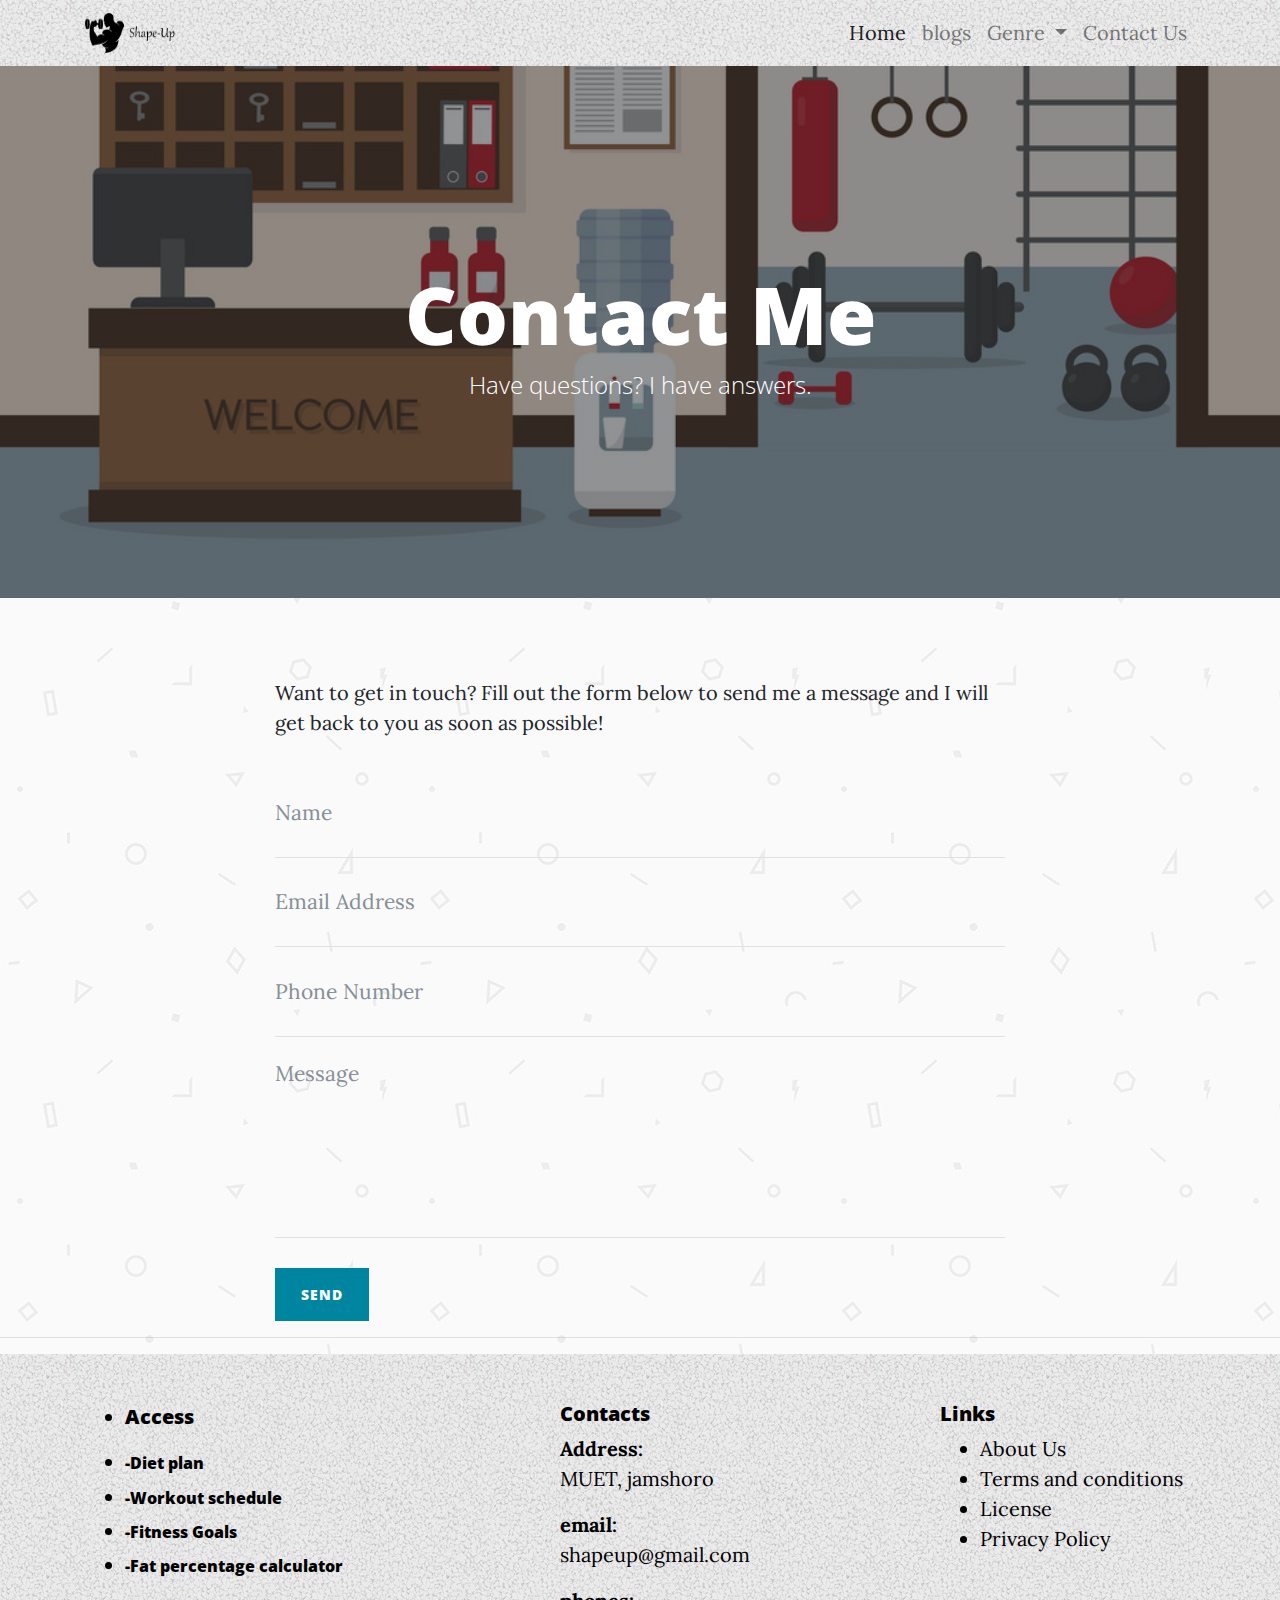
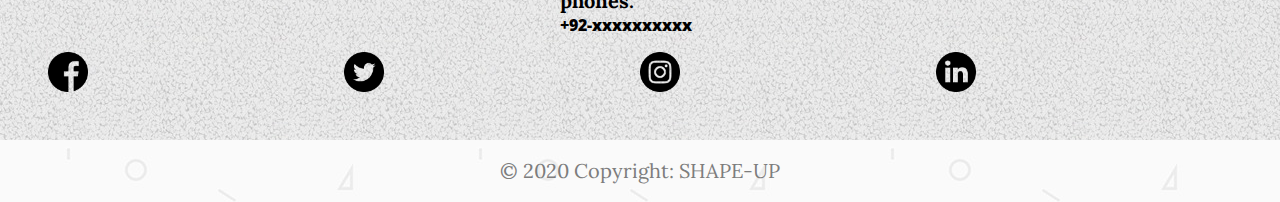
<file: contact.html>
<!DOCTYPE html>
<html lang="en">

<head>

    <meta charset="utf-8">
    <meta name="viewport" content="width=device-width, initial-scale=1, shrink-to-fit=no">
    <meta name="description" content="">
    <meta name="author" content="">

    <title>Clean Blog - Start Bootstrap Theme</title>

    <!-- Bootstrap core CSS -->
    <link href="vendor/bootstrap/css/bootstrap.min.css" rel="stylesheet">


    <link href="vendor/fontawesome-free/css/all.min.css" rel="stylesheet" type="text/css">
    <link href='https://fonts.googleapis.com/css?family=Lora:400,700,400italic,700italic' rel='stylesheet' type='text/css'>
    <link href='https://fonts.googleapis.com/css?family=Open+Sans:300italic,400italic,600italic,700italic,800italic,400,300,600,700,800' rel='stylesheet' type='text/css'>
    <script src="https://cdn.jsdelivr.net/npm/bootstrap@5.0.0-beta1/dist/js/bootstrap.bundle.min.js" integrity="sha384-ygbV9kiqUc6oa4msXn9868pTtWMgiQaeYH7/t7LECLbyPA2x65Kgf80OJFdroafW" crossorigin="anonymous"></script>

    <link href="css/clean-blog.min.css" rel="stylesheet">

</head>

<body style="background-image: url('img/back2.jpeg');">

    <!-- Navigation -->
    <nav class="navbar navbar-expand-lg navbar-light bg-lg" style="background-image: url('img/back.jpeg');">
        <div class="container">
            <a class="navbar-brand" href="#"><img src="img/finalize.png" style="width: 90px; height: 40px; "></a>
            <button class="navbar-toggler" type="button" data-bs-toggle="collapse" data-bs-target="#navbarNavDropdown" aria-controls="navbarNavDropdown" aria-expanded="false" aria-label="Toggle navigation">
        <span class="navbar-toggler-icon"></span>
      </button>
            <div class="collapse navbar-collapse" id="navbarNavDropdown">
                <ul class="navbar-nav ml-auto">
                    <li class="nav-item">
                        <a class="nav-link active" aria-current="page" href="index.html">Home</a>
                    </li>
                    <li class="nav-item">
                        <a class="nav-link" href="#blog">blogs</a>
                    </li>

                    <li class="nav-item dropdown">
                        <a class="nav-link dropdown-toggle" href="#" id="navbarDropdownMenuLink" role="button" data-bs-toggle="dropdown" aria-expanded="false">
              Genre
            </a>
                        <ul class="dropdown-menu" aria-labelledby="navbarDropdownMenuLink">
                            <li><a class="dropdown-item" href="weightgain.html">weight-gain</a></li>
                            <li><a class="dropdown-item" href="weightloss.html">weight-loss</a></li>
                        </ul>
                    </li>
                    <li class="nav-item">
                        <a class="nav-link" href="contact.html">Contact Us</a>
                    </li>
                </ul>
            </div>
        </div>
    </nav>

    <!-- Page Header -->
    <header class="masthead" style="background-image: url('img/new2.jpg')">
        <div class="overlay"></div>
        <div class="container">
            <div class="row">
                <div class="col-lg-8 col-md-10 mx-auto">
                    <div class="page-heading">
                        <h1>Contact Me</h1>
                        <span class="subheading">Have questions? I have answers.</span>
                    </div>
                </div>
            </div>
        </div>
    </header>

    <!-- Main Content -->
    <div class="container">
        <div class="row">
            <div class="col-lg-8 col-md-10 mx-auto">
                <p>Want to get in touch? Fill out the form below to send me a message and I will get back to you as soon as possible!</p>
                <!-- Contact Form - Enter your email address on line 19 of the mail/contact_me.php file to make this form work. -->
                <!-- WARNING: Some web hosts do not allow emails to be sent through forms to common mail hosts like Gmail or Yahoo. It's recommended that you use a private domain email address! -->
                <!-- To use the contact form, your site must be on a live web host with PHP! The form will not work locally! -->
                <form name="sentMessage" id="contactForm" novalidate>
                    <div class="control-group">
                        <div class="form-group floating-label-form-group controls">
                            <label>Name</label>
                            <input type="text" class="form-control" placeholder="Name" id="name" required data-validation-required-message="Please enter your name.">
                            <p class="help-block text-danger"></p>
                        </div>
                    </div>
                    <div class="control-group">
                        <div class="form-group floating-label-form-group controls">
                            <label>Email Address</label>
                            <input type="email" class="form-control" placeholder="Email Address" id="email" required data-validation-required-message="Please enter your email address.">
                            <p class="help-block text-danger"></p>
                        </div>
                    </div>
                    <div class="control-group">
                        <div class="form-group col-xs-12 floating-label-form-group controls">
                            <label>Phone Number</label>
                            <input type="tel" class="form-control" placeholder="Phone Number" id="phone" required data-validation-required-message="Please enter your phone number.">
                            <p class="help-block text-danger"></p>
                        </div>
                    </div>
                    <div class="control-group">
                        <div class="form-group floating-label-form-group controls">
                            <label>Message</label>
                            <textarea rows="5" class="form-control" placeholder="Message" id="message" required data-validation-required-message="Please enter a message."></textarea>
                            <p class="help-block text-danger"></p>
                        </div>
                    </div>
                    <br>
                    <div id="success"></div>
                    <button type="submit" class="btn btn-primary" id="sendMessageButton">Send</button>
                </form>
            </div>
        </div>
    </div>

    <hr>

    <!----------------------------------------------------- Footer ----------------------------------------------------------->

    <footer class="section footer-classic context-dark bg-image p-5" style="background-image: url('img/back.jpeg');">
        <div class="container">
            <div class="row row-30">
                <div class="col-md-4 col-xl-5">
                    <div class="pr-xl-4">
                        <ul style="color:black;">
                            <li>
                                <h5 style="padding-bottom: 10px;">Access</h5>
                            </li>
                            <li>
                                <h6>-Diet plan</h6>
                            </li>
                            <li>
                                <h6>-Workout schedule</h6>
                            </li>
                            <li>
                                <h6>-Fitness Goals</h6>
                            </li>
                            <li>
                                <h6>-Fat percentage calculator</h6>
                            </li>

                        </ul>

                    </div>
                </div>
                <div class="col-md-4">
                    <h5 style="color:black;">Contacts</h5>
                    <dl class="contact-list" style="color:black;">
                        <dt>Address:</dt>
                        <dd>MUET, jamshoro</dd>
                    </dl>
                    <dl class="contact-list" style="color:black;">
                        <dt>email:</dt>
                        <dd><a href="mailto:#" style="color:black;">shapeup@gmail.com</a></dd>
                    </dl>
                    <dl class="contact-list">
                        <dt style="color:black;">phones:</dt>
                        <dd>
                            <h6 style="color:black;">+92-xxxxxxxxxx</h6>
                        </dd>
                    </dl>
                </div>
                <div class="col-md-4 col-xl-3">
                    <h5 style="color:black;">Links</h5>
                    <ul class="nav-list" style="color:black;">
                        <li><a href="#" style="color:black;">About Us</a></li>
                        <li><a href="#" style="color:black;">Terms and conditions</a></li>
                        <li><a href="#" style="color:black;">License</a></li>
                        <li><a href="#" style="color:black;">Privacy Policy</a></li>

                    </ul>
                </div>
            </div>
        </div>
        <div class=" row no-gutters social-container ">
            <div class="col"><a class="social-inner" href="#"><span class="icon mdi mdi-facebook"></span><span style="color:black;"><img src="img/facebook (2).png" style="width: 40px; height: 40px;"></span></a></div>
            <div class="col"><a class="social-inner" href="#"><span class="icon mdi mdi-instagram"></span><span style="color:black;"><img src="img/twitter (1).png" style="width: 40px; height: 40px;"></span></a></div>
            <div class="col"><a class="social-inner" href="#"><span class="icon mdi mdi-twitter"></span><span style="color:black;"><img src="img/instagram (2).png" style="width: 40px; height: 40px;"></span></a></div>
            <div class="col"><a class="social-inner" href="#"><span class="icon mdi mdi-youtube-play"></span><span style="color:black;"><img src="img/linkedin.png" style="width: 40px; height: 40px;"></span></a></div>

        </div>
    </footer>

    <!-- Copyright -->
    <div class="text-center p-3" style="background-image: url('img/back2.jpeg'); color: rgb(125, 125, 125);" style="color: rgb(125, 125, 125);">
        © 2020 Copyright:
        <a class="text-lg" href="#" style="color: rgb(125, 125, 125);">SHAPE-UP</a>
    </div>
    <!-- Copyright -->

    <!----------------------------------------------- END ---------------------------------------------->

    <!-- Bootstrap core JavaScript -->
    <script src="vendor/jquery/jquery.min.js"></script>
    <script src="vendor/bootstrap/js/bootstrap.bundle.min.js"></script>

    <!-- Contact Form JavaScript -->
    <script src="js/jqBootstrapValidation.js"></script>
    <script src="js/contact_me.js"></script>

    <!--  scripts  -->
    <script src="js/clean-blog.min.js"></script>

</body>

</html>
</file>
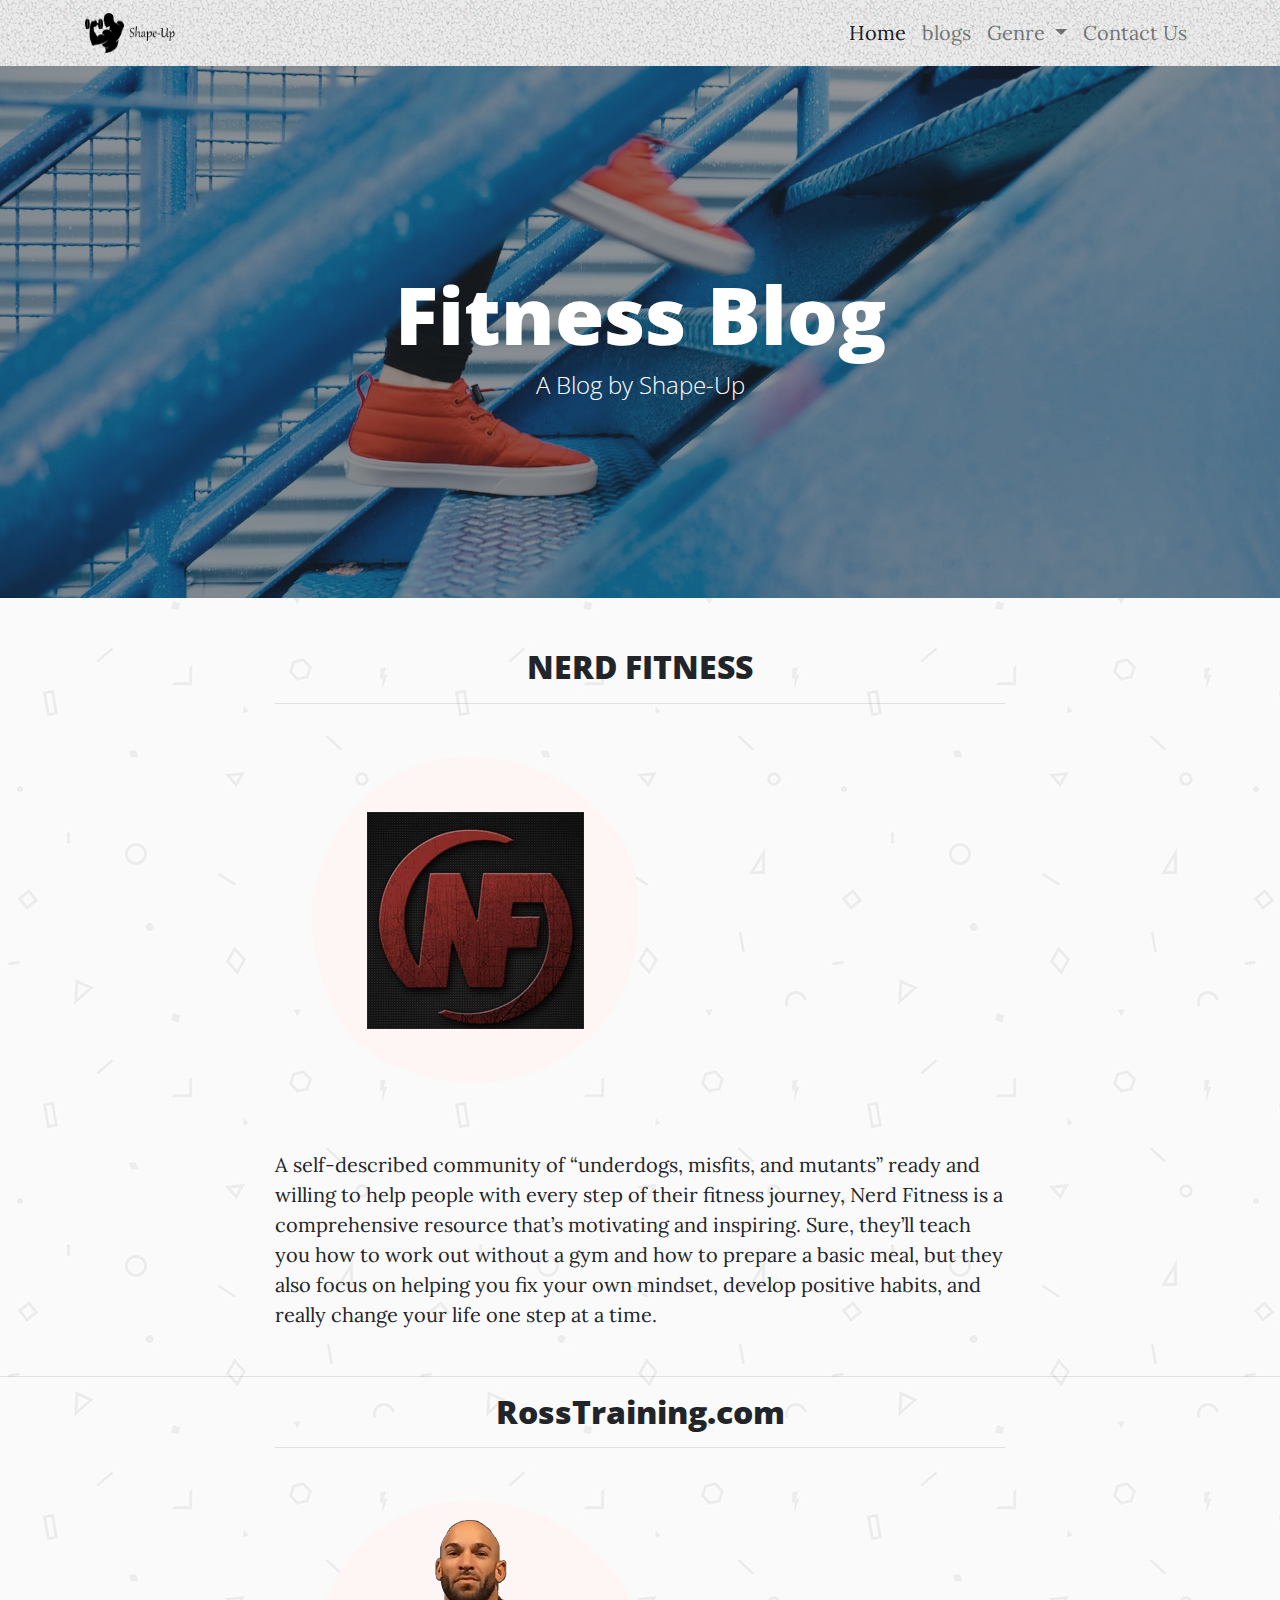
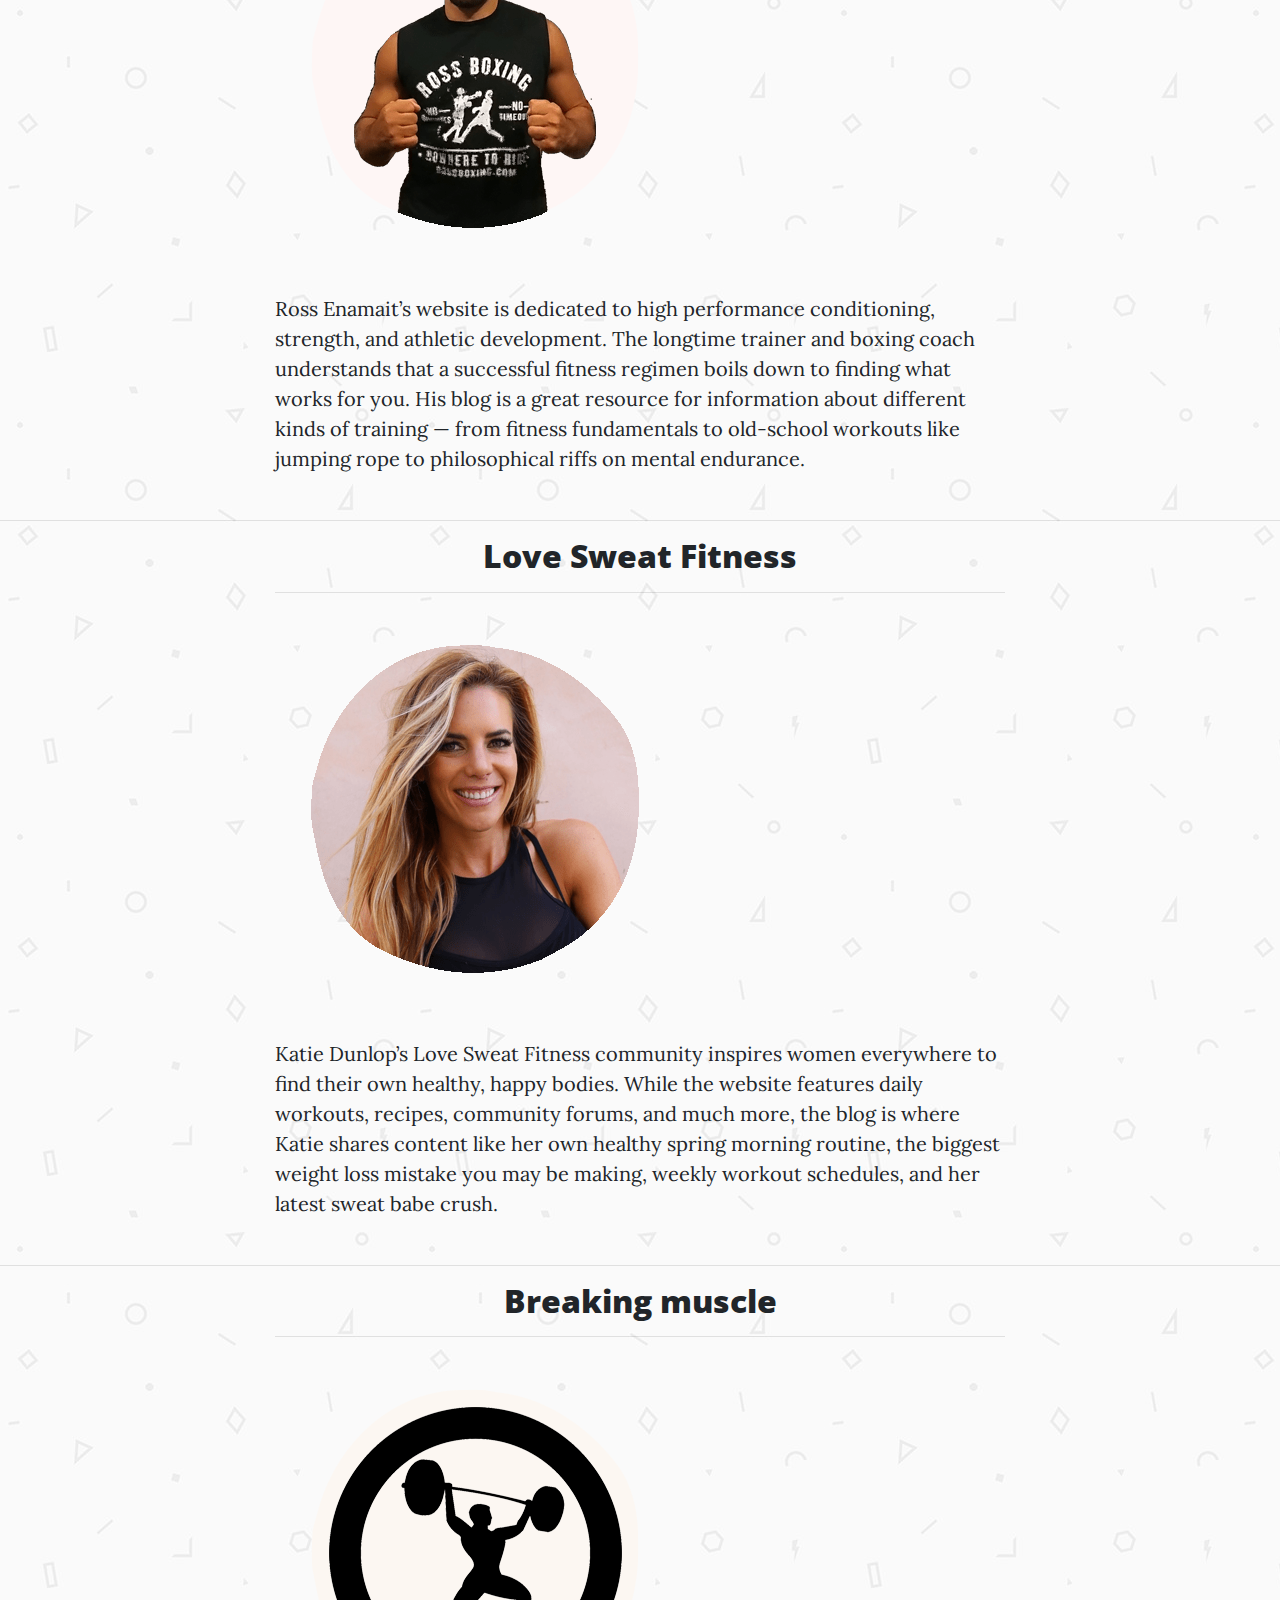
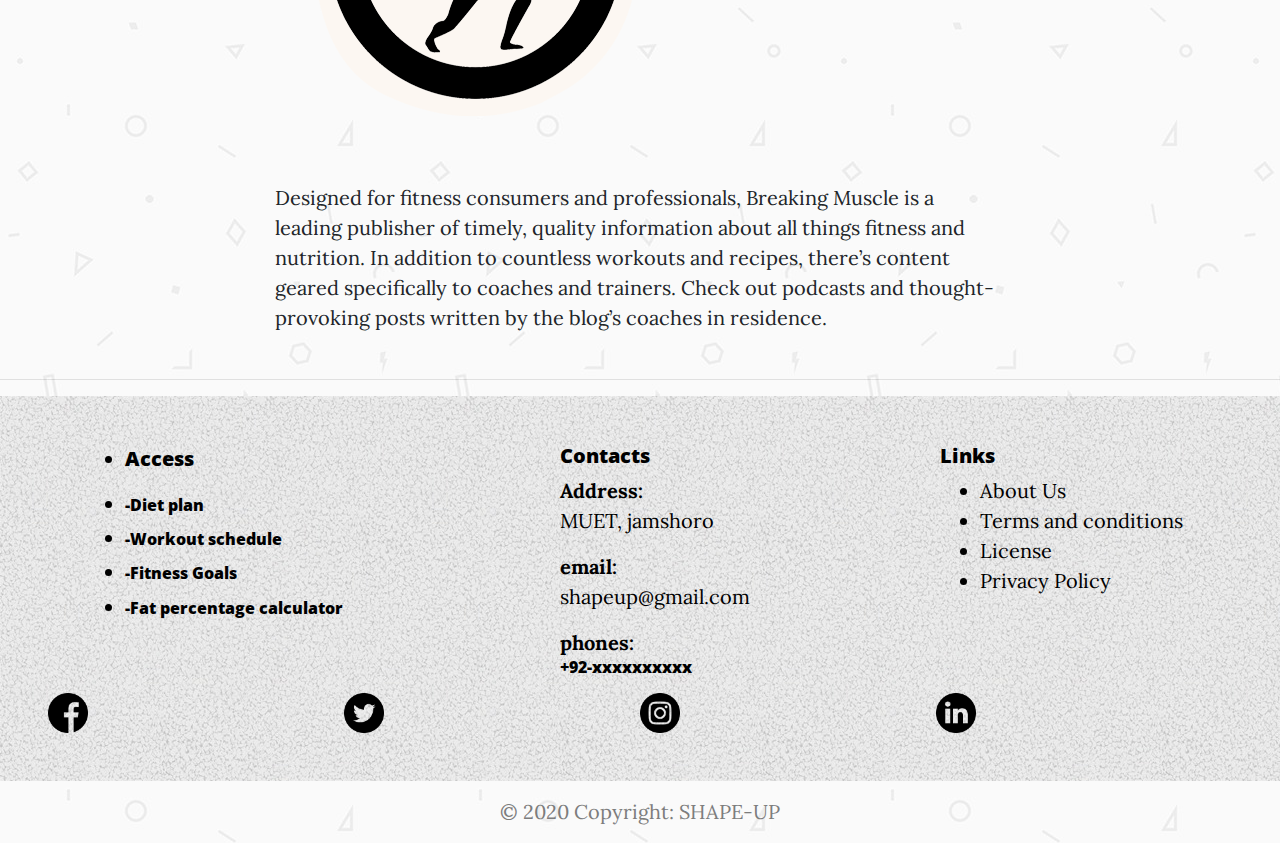
<file: nerd.html>
<!DOCTYPE html>
<html lang="en">

<head>

    <meta charset="utf-8">
    <meta name="viewport" content="width=device-width, initial-scale=1, shrink-to-fit=no">
    <meta name="description" content="">
    <meta name="author" content="">

    <title>SHAPE UP</title>

    <!-- Bootstrap core CSS -->
    <link href="vendor/bootstrap/css/bootstrap.min.css" rel="stylesheet">


    <link href="vendor/fontawesome-free/css/all.min.css" rel="stylesheet" type="text/css">
    <link href='https://fonts.googleapis.com/css?family=Lora:400,700,400italic,700italic' rel='stylesheet' type='text/css'>
    <link href='https://fonts.googleapis.com/css?family=Open+Sans:300italic,400italic,600italic,700italic,800italic,400,300,600,700,800' rel='stylesheet' type='text/css'>
    <script src="https://cdn.jsdelivr.net/npm/bootstrap@5.0.0-beta1/dist/js/bootstrap.bundle.min.js" integrity="sha384-ygbV9kiqUc6oa4msXn9868pTtWMgiQaeYH7/t7LECLbyPA2x65Kgf80OJFdroafW" crossorigin="anonymous"></script>

    <link href="css/clean-blog.min.css" rel="stylesheet">

</head>

<body style="background-image: url('img/back2.jpeg');">

    <!-- Navigation -->
    <nav class="navbar navbar-expand-lg navbar-light bg-lg" style="background-image: url('img/back.jpeg');">
        <div class="container">
            <a class="navbar-brand" href="#"><img src="img/finalize.png" style="width: 90px; height: 40px; "></a>
            <button class="navbar-toggler" type="button" data-bs-toggle="collapse" data-bs-target="#navbarNavDropdown" aria-controls="navbarNavDropdown" aria-expanded="false" aria-label="Toggle navigation">
        <span class="navbar-toggler-icon"></span>
      </button>
            <div class="collapse navbar-collapse" id="navbarNavDropdown">
                <ul class="navbar-nav ml-auto">
                    <li class="nav-item">
                        <a class="nav-link active" aria-current="page" href="index.html">Home</a>
                    </li>
                    <li class="nav-item">
                        <a class="nav-link" href="#blog">blogs</a>
                    </li>
                    <li class="nav-item dropdown">
                        <a class="nav-link dropdown-toggle" href="#" id="navbarDropdownMenuLink" role="button" data-bs-toggle="dropdown" aria-expanded="false">
              Genre
            </a>
                        <ul class="dropdown-menu" aria-labelledby="navbarDropdownMenuLink">
                            <li><a class="dropdown-item" href="weightgain.html">weight-gain</a></li>
                            <li><a class="dropdown-item" href="weightloss.html">weight-loss</a></li>
                        </ul>
                    </li>
                    <li class="nav-item">
                        <a class="nav-link" href="contact.html">Contact Us</a>
                    </li>
                </ul>
            </div>
        </div>
    </nav>

    <!-- Page Header -->
    <header class="masthead" style="background-image: url('img/cover.jpg')">
        <div class="overlay"></div>
        <div class="container">
            <div class="row">
                <div class="col-lg-8 col-md-10 mx-auto">
                    <div class="site-heading">
                        <h1>Fitness Blog</h1>
                        <span class="subheading">A Blog by Shape-Up</span>
                    </div>
                </div>
            </div>
        </div>
    </header>

    <!-- Main Content -->
    <div class="container">
        <div class="row">
            <div class="col-lg-8 col-md-10 mx-auto">
                <h2 style="text-align: center;">NERD FITNESS</h2>
                <hr>
                <img src="img/nerd.png">
                <p>A self-described community of “underdogs, misfits, and mutants” ready and willing to help people with every step of their fitness journey, Nerd Fitness is a comprehensive resource that’s motivating and inspiring. Sure, they’ll teach you
                    how to work out without a gym and how to prepare a basic meal, but they also focus on helping you fix your own mindset, develop positive habits, and really change your life one step at a time.</p>
            </div>
        </div>
    </div>

    <hr>

    <div class="container">
        <div class="row">
            <div class="col-lg-8 col-md-10 mx-auto">
                <h2 style="text-align: center;">RossTraining.com</h2>
                <hr>
                <img src="img/ross.png">
                <p>Ross Enamait’s website is dedicated to high performance conditioning, strength, and athletic development. The longtime trainer and boxing coach understands that a successful fitness regimen boils down to finding what works for you. His
                    blog is a great resource for information about different kinds of training — from fitness fundamentals to old-school workouts like jumping rope to philosophical riffs on mental endurance.

                </p>
            </div>
        </div>
    </div>

    <hr>

    <div class="container">
        <div class="row">
            <div class="col-lg-8 col-md-10 mx-auto">
                <h2 style="text-align: center;">Love Sweat Fitness</h2>
                <hr>
                <img src="img/sweat.png">
                <p>Katie Dunlop’s Love Sweat Fitness community inspires women everywhere to find their own healthy, happy bodies. While the website features daily workouts, recipes, community forums, and much more, the blog is where Katie shares content
                    like her own healthy spring morning routine, the biggest weight loss mistake you may be making, weekly workout schedules, and her latest sweat babe crush.

                </p>
            </div>
        </div>
    </div>

    <hr>


    <div class="container">
        <div class="row">
            <div class="col-lg-8 col-md-10 mx-auto">
                <h2 style="text-align: center;">Breaking muscle</h2>
                <hr>
                <img src="img/breaking.png">
                <p>Designed for fitness consumers and professionals, Breaking Muscle is a leading publisher of timely, quality information about all things fitness and nutrition. In addition to countless workouts and recipes, there’s content geared specifically
                    to coaches and trainers. Check out podcasts and thought-provoking posts written by the blog’s coaches in residence.



                </p>
            </div>
        </div>
    </div>

    <hr>

    <!----------------------------------------------------- Footer ----------------------------------------------------------->
    <footer class="section footer-classic context-dark bg-image p-5" style="background-image: url('img/back.jpeg');">
        <div class="container">
            <div class="row row-30">
                <div class="col-md-4 col-xl-5">
                    <div class="pr-xl-4">
                        <ul style="color:black;">
                            <li>
                                <h5 style="padding-bottom: 10px;">Access</h5>
                            </li>
                            <li>
                                <h6>-Diet plan</h6>
                            </li>
                            <li>
                                <h6>-Workout schedule</h6>
                            </li>
                            <li>
                                <h6>-Fitness Goals</h6>
                            </li>
                            <li>
                                <h6>-Fat percentage calculator</h6>
                            </li>

                        </ul>

                    </div>
                </div>
                <div class="col-md-4">
                    <h5 style="color:black;">Contacts</h5>
                    <dl class="contact-list" style="color:black;">
                        <dt>Address:</dt>
                        <dd>MUET, jamshoro</dd>
                    </dl>
                    <dl class="contact-list" style="color:black;">
                        <dt>email:</dt>
                        <dd><a href="mailto:#" style="color:black;">shapeup@gmail.com</a></dd>
                    </dl>
                    <dl class="contact-list">
                        <dt style="color:black;">phones:</dt>
                        <dd>
                            <h6 style="color:black;">+92-xxxxxxxxxx</h6>
                        </dd>
                    </dl>
                </div>
                <div class="col-md-4 col-xl-3">
                    <h5 style="color:black;">Links</h5>
                    <ul class="nav-list" style="color:black;">
                        <li><a href="#" style="color:black;">About Us</a></li>
                        <li><a href="#" style="color:black;">Terms and conditions</a></li>
                        <li><a href="#" style="color:black;">License</a></li>
                        <li><a href="#" style="color:black;">Privacy Policy</a></li>

                    </ul>
                </div>
            </div>
        </div>
        <div class=" row no-gutters social-container ">
            <div class="col"><a class="social-inner" href="#"><span class="icon mdi mdi-facebook"></span><span style="color:black;"><img src="img/facebook (2).png" style="width: 40px; height: 40px;"></span></a></div>
            <div class="col"><a class="social-inner" href="#"><span class="icon mdi mdi-instagram"></span><span style="color:black;"><img src="img/twitter (1).png" style="width: 40px; height: 40px;"></span></a></div>
            <div class="col"><a class="social-inner" href="#"><span class="icon mdi mdi-twitter"></span><span style="color:black;"><img src="img/instagram (2).png" style="width: 40px; height: 40px;"></span></a></div>
            <div class="col"><a class="social-inner" href="#"><span class="icon mdi mdi-youtube-play"></span><span style="color:black;"><img src="img/linkedin.png" style="width: 40px; height: 40px;"></span></a></div>

        </div>
    </footer>


    <!-- Copyright -->
    <div class="text-center p-3" style="background-image: url('img/back2.jpeg'); color: rgb(125, 125, 125);" style="color: rgb(125, 125, 125);">
        © 2020 Copyright:
        <a class="text-lg" href="#" style="color: rgb(125, 125, 125);">SHAPE-UP</a>
    </div>
    <!-- Copyright -->
    <!----------------------------------------------- END ---------------------------------------------->


    <!-- Bootstrap core JavaScript -->
    <script src="vendor/jquery/jquery.min.js"></script>
    <script src="vendor/bootstrap/js/bootstrap.bundle.min.js"></script>

    <!--  scripts -->
    <script src="js/clean-blog.min.js"></script>

</body>

</html>
</file>
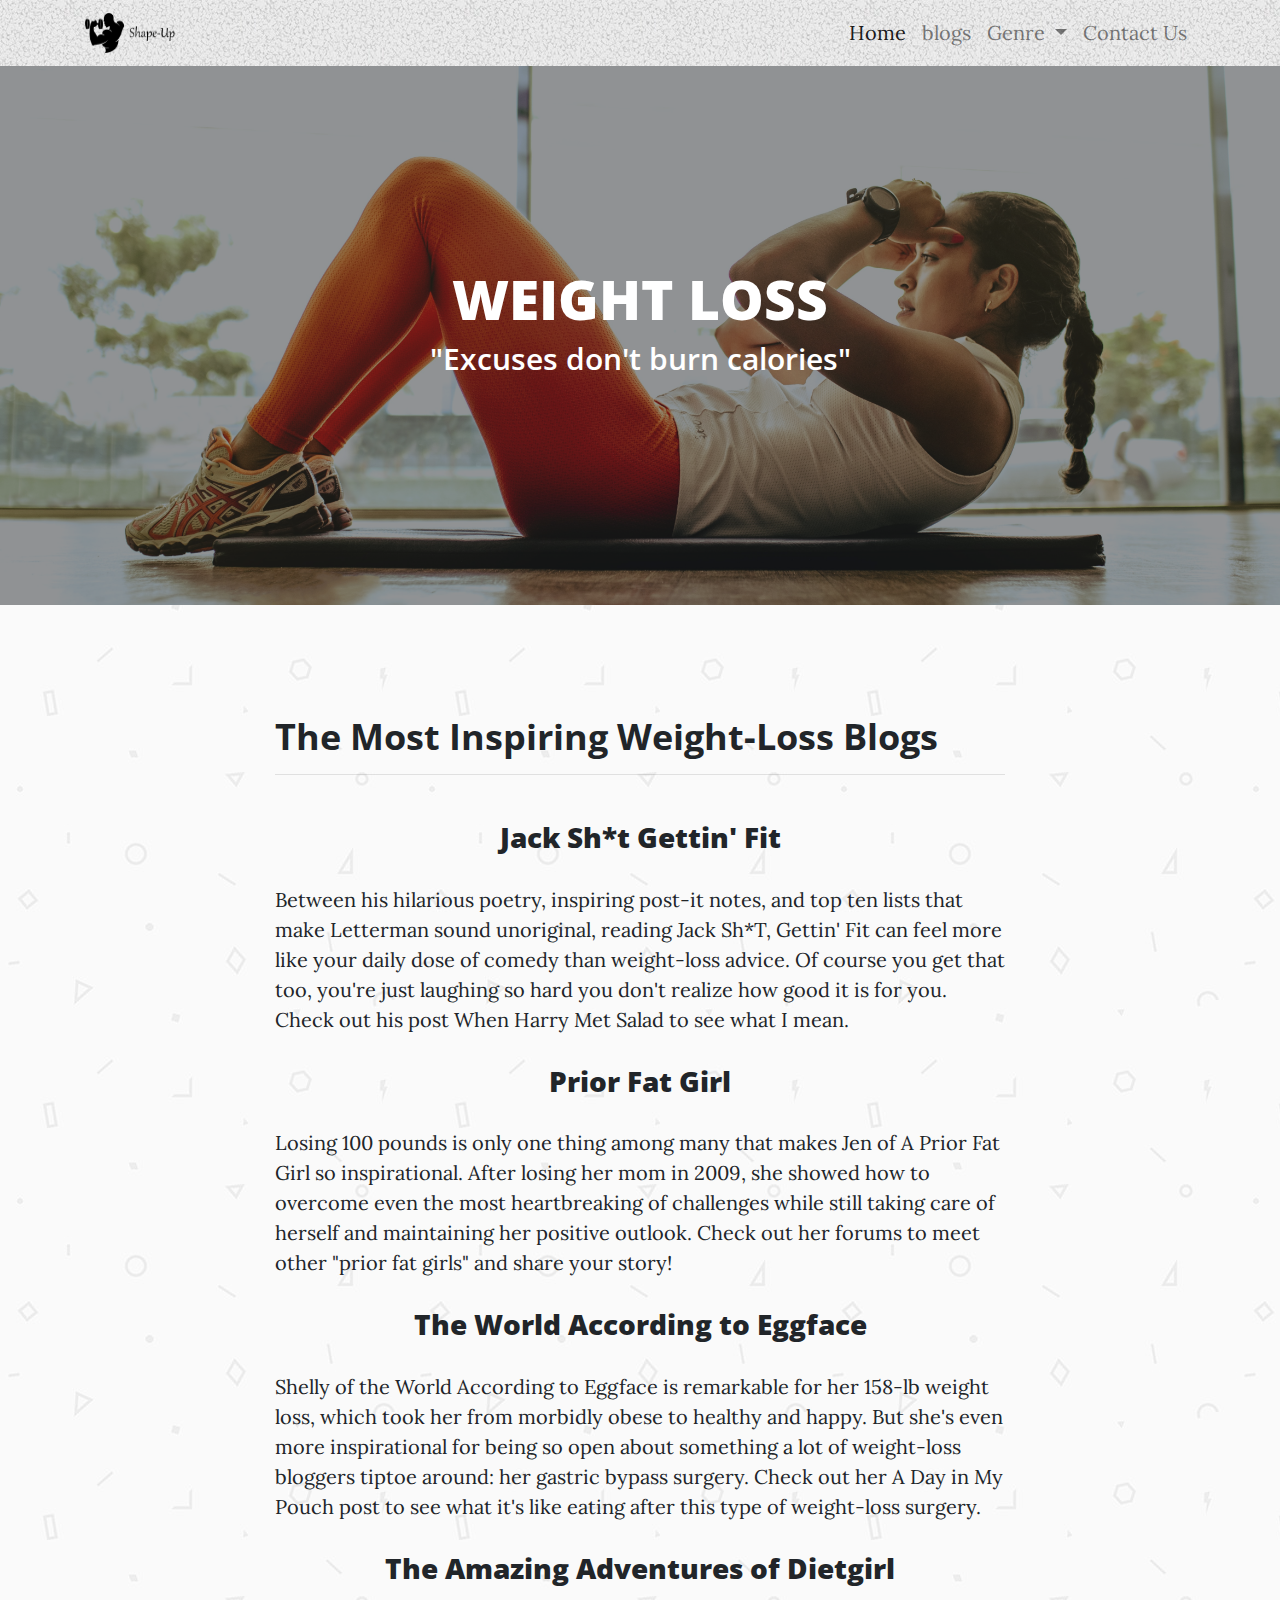
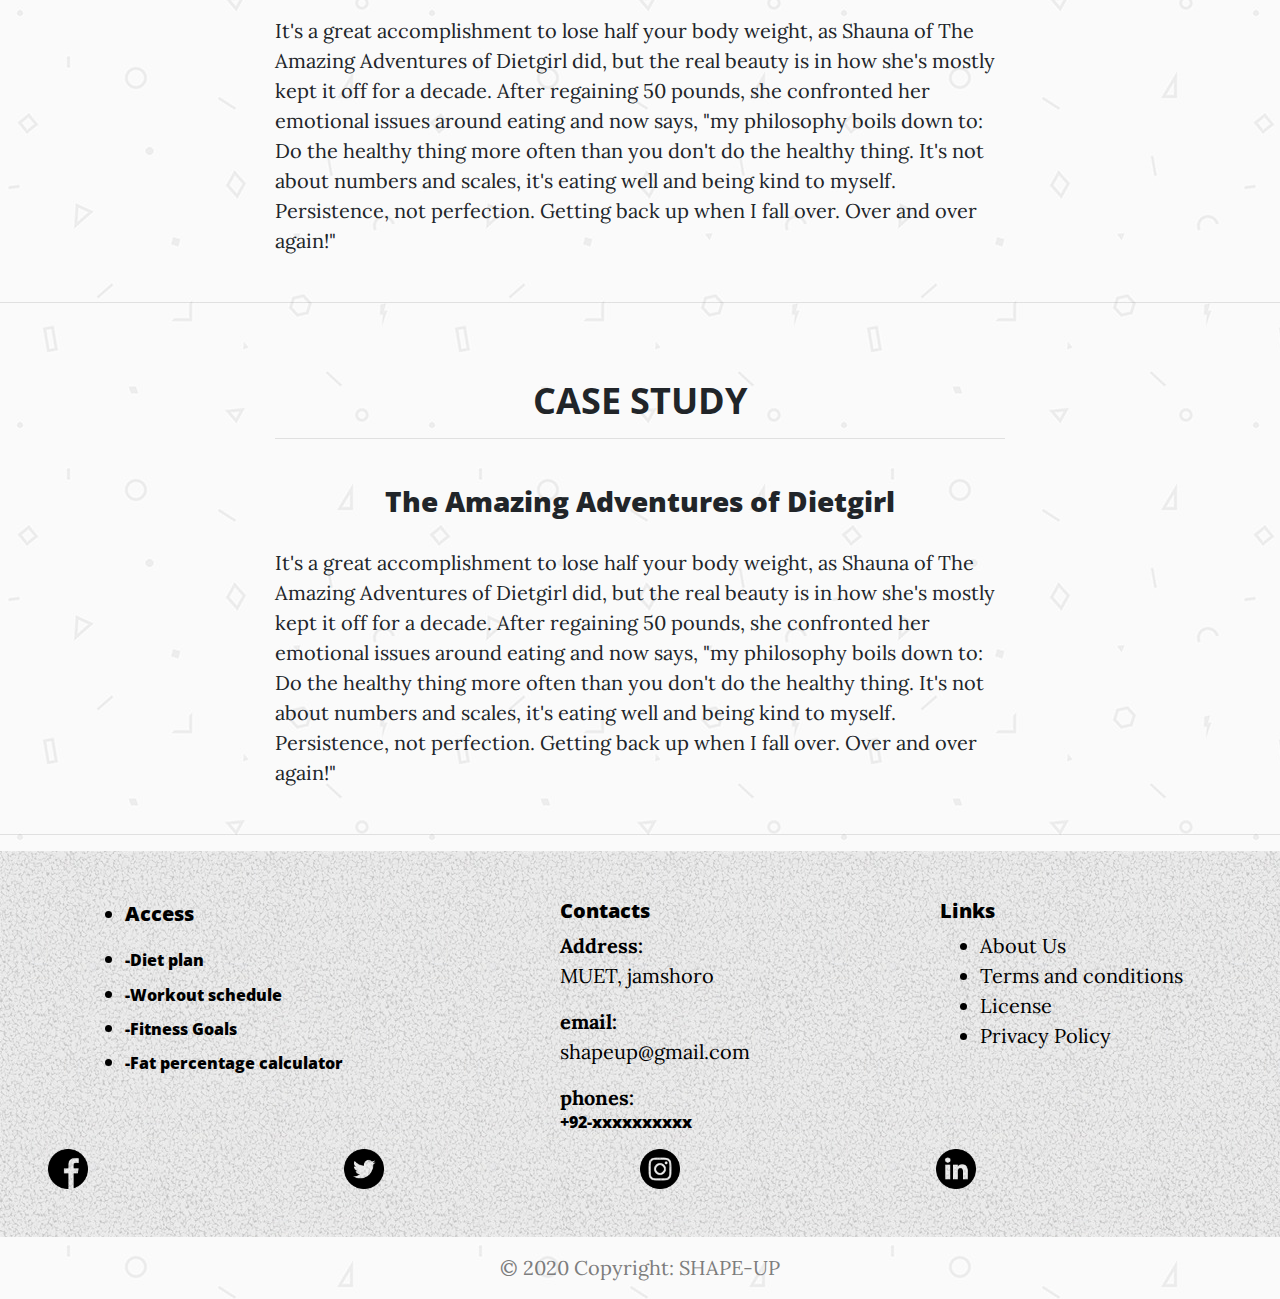
<file: weightloss.html>
<!DOCTYPE html>
<html lang="en">

<head>

    <meta charset="utf-8">
    <meta name="viewport" content="width=device-width, initial-scale=1, shrink-to-fit=no">
    <meta name="description" content="">
    <meta name="author" content="">

    <title>SHAPE UP</title>

    <!-- Bootstrap core CSS -->
    <link href="vendor/bootstrap/css/bootstrap.min.css" rel="stylesheet">


    <link href="vendor/fontawesome-free/css/all.min.css" rel="stylesheet" type="text/css">
    <link href='https://fonts.googleapis.com/css?family=Lora:400,700,400italic,700italic' rel='stylesheet' type='text/css'>
    <link href='https://fonts.googleapis.com/css?family=Open+Sans:300italic,400italic,600italic,700italic,800italic,400,300,600,700,800' rel='stylesheet' type='text/css'>
    <script src="https://cdn.jsdelivr.net/npm/bootstrap@5.0.0-beta1/dist/js/bootstrap.bundle.min.js" integrity="sha384-ygbV9kiqUc6oa4msXn9868pTtWMgiQaeYH7/t7LECLbyPA2x65Kgf80OJFdroafW" crossorigin="anonymous"></script>

    <link href="css/clean-blog.min.css" rel="stylesheet">

</head>

<body style="background-image: url('img/back2.jpeg');">

    <!-- Navigation -->
    <nav class="navbar navbar-expand-lg navbar-light bg-lg" style="background-image: url('img/back.jpeg');">
        <div class="container">
            <a class="navbar-brand" href="#"><img src="img/finalize.png" style="width: 90px; height: 40px; "></a>
            <button class="navbar-toggler" type="button" data-bs-toggle="collapse" data-bs-target="#navbarNavDropdown" aria-controls="navbarNavDropdown" aria-expanded="false" aria-label="Toggle navigation">
      <span class="navbar-toggler-icon"></span>
    </button>
            <div class="collapse navbar-collapse" id="navbarNavDropdown">
                <ul class="navbar-nav ml-auto">
                    <li class="nav-item">
                        <a class="nav-link active" aria-current="page" href="index.html">Home</a>
                    </li>
                    <li class="nav-item">
                        <a class="nav-link" href="#">blogs</a>
                    </li>
                    <li class="nav-item dropdown">
                        <a class="nav-link dropdown-toggle" href="#" id="navbarDropdownMenuLink" role="button" data-bs-toggle="dropdown" aria-expanded="false">
            Genre
          </a>
                        <ul class="dropdown-menu" aria-labelledby="navbarDropdownMenuLink">
                            <li><a class="dropdown-item" href="weightgain.html">weight-gain</a></li>
                            <li><a class="dropdown-item" href="weightloss.html">weight-loss</a></li>
                        </ul>
                    </li>
                    <li class="nav-item">
                        <a class="nav-link" href="contact.html">Contact Us</a>
                    </li>
                </ul>
            </div>
        </div>
    </nav>

    <!-- Page Header -->
    <header class="masthead" style="background-image: url('img/weightloss.jpg')">
        <div class="overlay"></div>
        <div class="container">
            <div class="row">
                <div class="col-lg-8 col-md-10 mx-auto">
                    <div class="post-heading" style="text-align: center;">
                        <h1>WEIGHT LOSS</h1>
                        <h2 class="subheading">"Excuses don't burn calories"</h2>
                    </div>
                </div>
            </div>
        </div>
    </header>

    <!-- Post Content -->
    <article>
        <div class="container">
            <div class="row">
                <div class="col-lg-8 col-md-10 mx-auto">
                    <h2 class="section-heading">The Most Inspiring Weight-Loss Blogs</h2>
                    <hr>
                    </br>
                    <h3 style="text-align: center;">Jack Sh*t Gettin' Fit</h3>
                    <p>Between his hilarious poetry, inspiring post-it notes, and top ten lists that make Letterman sound unoriginal, reading Jack Sh*T, Gettin' Fit can feel more like your daily dose of comedy than weight-loss advice. Of course you get that
                        too, you're just laughing so hard you don't realize how good it is for you. Check out his post When Harry Met Salad to see what I mean.</p>

                    <h3 style="text-align: center;">Prior Fat Girl</h3>
                    <p>Losing 100 pounds is only one thing among many that makes Jen of A Prior Fat Girl so inspirational. After losing her mom in 2009, she showed how to overcome even the most heartbreaking of challenges while still taking care of herself
                        and maintaining her positive outlook. Check out her forums to meet other "prior fat girls" and share your story!</p>

                    <h3 style="text-align: center;">The World According to Eggface</h3>
                    <p>Shelly of the World According to Eggface is remarkable for her 158-lb weight loss, which took her from morbidly obese to healthy and happy. But she's even more inspirational for being so open about something a lot of weight-loss bloggers
                        tiptoe around: her gastric bypass surgery. Check out her A Day in My Pouch post to see what it's like eating after this type of weight-loss surgery.</p>

                    <h3 style="text-align: center;">The Amazing Adventures of Dietgirl</h3>
                    <p>It's a great accomplishment to lose half your body weight, as Shauna of The Amazing Adventures of Dietgirl did, but the real beauty is in how she's mostly kept it off for a decade. After regaining 50 pounds, she confronted her emotional
                        issues around eating and now says, "my philosophy boils down to: Do the healthy thing more often than you don't do the healthy thing. It's not about numbers and scales, it's eating well and being kind to myself. Persistence, not
                        perfection. Getting back up when I fall over. Over and over again!"</p>
                </div>
            </div>
        </div>
    </article>

    <hr>


    <!-- Post Content -->
    <article>
        <div class="container">
            <div class="row">
                <div class="col-lg-8 col-md-10 mx-auto">
                    <h2 class="section-heading ">
                        <center>CASE STUDY</center>
                    </h2>
                    <hr>
                    </br>

                    <h3 style="text-align: center;">The Amazing Adventures of Dietgirl</h3>
                    <p>It's a great accomplishment to lose half your body weight, as Shauna of The Amazing Adventures of Dietgirl did, but the real beauty is in how she's mostly kept it off for a decade. After regaining 50 pounds, she confronted her emotional
                        issues around eating and now says, "my philosophy boils down to: Do the healthy thing more often than you don't do the healthy thing. It's not about numbers and scales, it's eating well and being kind to myself. Persistence, not
                        perfection. Getting back up when I fall over. Over and over again!"</p>
                </div>
            </div>
        </div>
    </article>

    <hr>

    <!----------------------------------------------------- Footer ----------------------------------------------------------->

    <footer class="section footer-classic context-dark bg-image p-5" style="background-image: url('img/back.jpeg');">
        <div class="container">
            <div class="row row-30">
                <div class="col-md-4 col-xl-5">
                    <div class="pr-xl-4">
                        <ul style="color:black;">
                            <li>
                                <h5 style="padding-bottom: 10px;">Access</h5>
                            </li>
                            <li>
                                <h6>-Diet plan</h6>
                            </li>
                            <li>
                                <h6>-Workout schedule</h6>
                            </li>
                            <li>
                                <h6>-Fitness Goals</h6>
                            </li>
                            <li>
                                <h6>-Fat percentage calculator</h6>
                            </li>

                        </ul>

                    </div>
                </div>
                <div class="col-md-4">
                    <h5 style="color:black;">Contacts</h5>
                    <dl class="contact-list" style="color:black;">
                        <dt>Address:</dt>
                        <dd>MUET, jamshoro</dd>
                    </dl>
                    <dl class="contact-list" style="color:black;">
                        <dt>email:</dt>
                        <dd><a href="mailto:#" style="color:black;">shapeup@gmail.com</a></dd>
                    </dl>
                    <dl class="contact-list">
                        <dt style="color:black;">phones:</dt>
                        <dd>
                            <h6 style="color:black;">+92-xxxxxxxxxx</h6>
                        </dd>
                    </dl>
                </div>
                <div class="col-md-4 col-xl-3">
                    <h5 style="color:black;">Links</h5>
                    <ul class="nav-list" style="color:black;">
                        <li><a href="#" style="color:black;">About Us</a></li>
                        <li><a href="#" style="color:black;">Terms and conditions</a></li>
                        <li><a href="#" style="color:black;">License</a></li>
                        <li><a href="#" style="color:black;">Privacy Policy</a></li>

                    </ul>
                </div>
            </div>
        </div>
        <div class=" row no-gutters social-container ">
            <div class="col"><a class="social-inner" href="#"><span class="icon mdi mdi-facebook"></span><span style="color:black;"><img src="img/facebook (2).png" style="width: 40px; height: 40px;"></span></a></div>
            <div class="col"><a class="social-inner" href="#"><span class="icon mdi mdi-instagram"></span><span style="color:black;"><img src="img/twitter (1).png" style="width: 40px; height: 40px;"></span></a></div>
            <div class="col"><a class="social-inner" href="#"><span class="icon mdi mdi-twitter"></span><span style="color:black;"><img src="img/instagram (2).png" style="width: 40px; height: 40px;"></span></a></div>
            <div class="col"><a class="social-inner" href="#"><span class="icon mdi mdi-youtube-play"></span><span style="color:black;"><img src="img/linkedin.png" style="width: 40px; height: 40px;"></span></a></div>

        </div>
    </footer>

    <!-- Copyright -->
    <div class="text-center p-3" style="background-image: url('img/back2.jpeg'); color: rgb(125, 125, 125);" style="color: rgb(125, 125, 125);">
        © 2020 Copyright:
        <a class="text-lg" href="#" style="color: rgb(125, 125, 125);">SHAPE-UP</a>
    </div>
    <!-- Copyright -->

    <!----------------------------------------------- END ---------------------------------------------->


    <!-- Bootstrap core JavaScript -->
    <script src="vendor/jquery/jquery.min.js"></script>
    <script src="vendor/bootstrap/js/bootstrap.bundle.min.js"></script>

    <!--  scripts  -->
    <script src="js/clean-blog.min.js"></script>

</body>

</html>
</file>
<file: css/clean-blog.min.css>
/*!
 * Start Bootstrap - Clean Blog v5.0.10 (https://startbootstrap.com/theme/clean-blog)
 * Copyright 2013-2020 Start Bootstrap
 * Licensed under MIT (https://github.com/StartBootstrap/startbootstrap-clean-blog/blob/master/LICENSE)
 */body{font-size:20px;color:#212529;font-family:Lora,'Times New Roman',serif}p{line-height:1.5;margin:30px 0}p a{text-decoration:underline}h1,h2,h3,h4,h5,h6{font-weight:800;font-family:'Open Sans','Helvetica Neue',Helvetica,Arial,sans-serif}a{color:#212529;transition:all .2s}a:focus,a:hover{color:#0085a1}blockquote{font-style:italic;color:#868e96}.section-heading{font-size:36px;font-weight:700;margin-top:60px}.caption{font-size:14px;font-style:italic;display:block;margin:0;padding:10px;text-align:center;border-bottom-right-radius:5px;border-bottom-left-radius:5px}::-moz-selection{color:#fff;background:#0085a1;text-shadow:none}::selection{color:#fff;background:#0085a1;text-shadow:none}img::-moz-selection{color:#fff;background:0 0}img::selection{color:#fff;background:0 0}img::-moz-selection{color:#fff;background:0 0}#mainNav{position:absolute;border-bottom:1px solid #e9ecef;background-color:#fff;font-family:'Open Sans','Helvetica Neue',Helvetica,Arial,sans-serif}#mainNav .navbar-brand{font-weight:800;color:#343a40}#mainNav .navbar-toggler{font-size:12px;font-weight:800;padding:13px;text-transform:uppercase;color:#343a40}#mainNav .navbar-nav>li.nav-item>a{font-size:12px;font-weight:800;letter-spacing:1px;text-transform:uppercase}@media only screen and (min-width:992px){#mainNav{border-bottom:1px solid transparent;background:0 0}#mainNav .navbar-brand{padding:10px 20px;color:#fff}#mainNav .navbar-brand:focus,#mainNav .navbar-brand:hover{color:rgba(255,255,255,.8)}#mainNav .navbar-nav>li.nav-item>a{padding:10px 20px;color:#fff}#mainNav .navbar-nav>li.nav-item>a:focus,#mainNav .navbar-nav>li.nav-item>a:hover{color:rgba(255,255,255,.8)}}@media only screen and (min-width:992px){#mainNav{transition:background-color .2s;transform:translate3d(0,0,0);-webkit-backface-visibility:hidden;backface-visibility:hidden}#mainNav.is-fixed{position:fixed;top:-67px;transition:transform .2s;border-bottom:1px solid #fff;background-color:rgba(255,255,255,.9)}#mainNav.is-fixed .navbar-brand{color:#212529}#mainNav.is-fixed .navbar-brand:focus,#mainNav.is-fixed .navbar-brand:hover{color:#0085a1}#mainNav.is-fixed .navbar-nav>li.nav-item>a{color:#212529}#mainNav.is-fixed .navbar-nav>li.nav-item>a:focus,#mainNav.is-fixed .navbar-nav>li.nav-item>a:hover{color:#0085a1}#mainNav.is-visible{transform:translate3d(0,100%,0)}}header.masthead{margin-bottom:50px;background:no-repeat center center;background-color:#868e96;background-attachment:scroll;position:relative;background-size:cover}header.masthead .overlay{position:absolute;top:0;left:0;height:100%;width:100%;background-color:#212529;opacity:.5}header.masthead .page-heading,header.masthead .post-heading,header.masthead .site-heading{padding:200px 0 150px;color:#fff}@media only screen and (min-width:768px){header.masthead .page-heading,header.masthead .post-heading,header.masthead .site-heading{padding:200px 0}}header.masthead .page-heading,header.masthead .site-heading{text-align:center}header.masthead .page-heading h1,header.masthead .site-heading h1{font-size:50px;margin-top:0}header.masthead .page-heading .subheading,header.masthead .site-heading .subheading{font-size:24px;font-weight:300;line-height:1.1;display:block;margin:10px 0 0;font-family:'Open Sans','Helvetica Neue',Helvetica,Arial,sans-serif}@media only screen and (min-width:768px){header.masthead .page-heading h1,header.masthead .site-heading h1{font-size:80px}}header.masthead .post-heading h1{font-size:35px}header.masthead .post-heading .meta,header.masthead .post-heading .subheading{line-height:1.1;display:block}header.masthead .post-heading .subheading{font-size:24px;font-weight:600;margin:10px 0 30px;font-family:'Open Sans','Helvetica Neue',Helvetica,Arial,sans-serif}header.masthead .post-heading .meta{font-size:20px;font-weight:300;font-style:italic;font-family:Lora,'Times New Roman',serif}header.masthead .post-heading .meta a{color:#fff}@media only screen and (min-width:768px){header.masthead .post-heading h1{font-size:55px}header.masthead .post-heading .subheading{font-size:30px}}.post-preview>a{color:#212529}.post-preview>a:focus,.post-preview>a:hover{text-decoration:none;color:#0085a1}.post-preview>a>.post-title{font-size:30px;margin-top:30px;margin-bottom:10px}.post-preview>a>.post-subtitle{font-weight:300;margin:0 0 10px}.post-preview>.post-meta{font-size:18px;font-style:italic;margin-top:0;color:#868e96}.post-preview>.post-meta>a{text-decoration:none;color:#212529}.post-preview>.post-meta>a:focus,.post-preview>.post-meta>a:hover{text-decoration:underline;color:#0085a1}@media only screen and (min-width:768px){.post-preview>a>.post-title{font-size:36px}}.floating-label-form-group{font-size:14px;position:relative;margin-bottom:0;padding-bottom:.5em;border-bottom:1px solid #dee2e6}.floating-label-form-group input,.floating-label-form-group textarea{font-size:1.5em;position:relative;z-index:1;padding:0;resize:none;border:none;border-radius:0;background:0 0;box-shadow:none!important;font-family:Lora,'Times New Roman',serif}.floating-label-form-group input::-webkit-input-placeholder,.floating-label-form-group textarea::-webkit-input-placeholder{color:#868e96;font-family:Lora,'Times New Roman',serif}.floating-label-form-group label{font-size:.85em;line-height:1.764705882em;position:relative;z-index:0;top:2em;display:block;margin:0;transition:top .3s ease,opacity .3s ease;opacity:0}.floating-label-form-group .help-block{margin:15px 0}.floating-label-form-group-with-value label{top:0;opacity:1}.floating-label-form-group-with-focus label{color:#0085a1}form .form-group:first-child .floating-label-form-group{border-top:1px solid #dee2e6}footer{padding:50px 0 65px}footer .list-inline{margin:0;padding:0}footer .copyright{font-size:14px;margin-bottom:0;text-align:center}.btn{font-size:14px;font-weight:800;padding:15px 25px;letter-spacing:1px;text-transform:uppercase;border-radius:0;font-family:'Open Sans','Helvetica Neue',Helvetica,Arial,sans-serif}.btn-primary{background-color:#0085a1;border-color:#0085a1}.btn-primary:active,.btn-primary:focus,.btn-primary:hover{color:#fff;background-color:#00657b!important;border-color:#00657b!important}.btn-lg{font-size:16px;padding:25px 35px}
</file>
